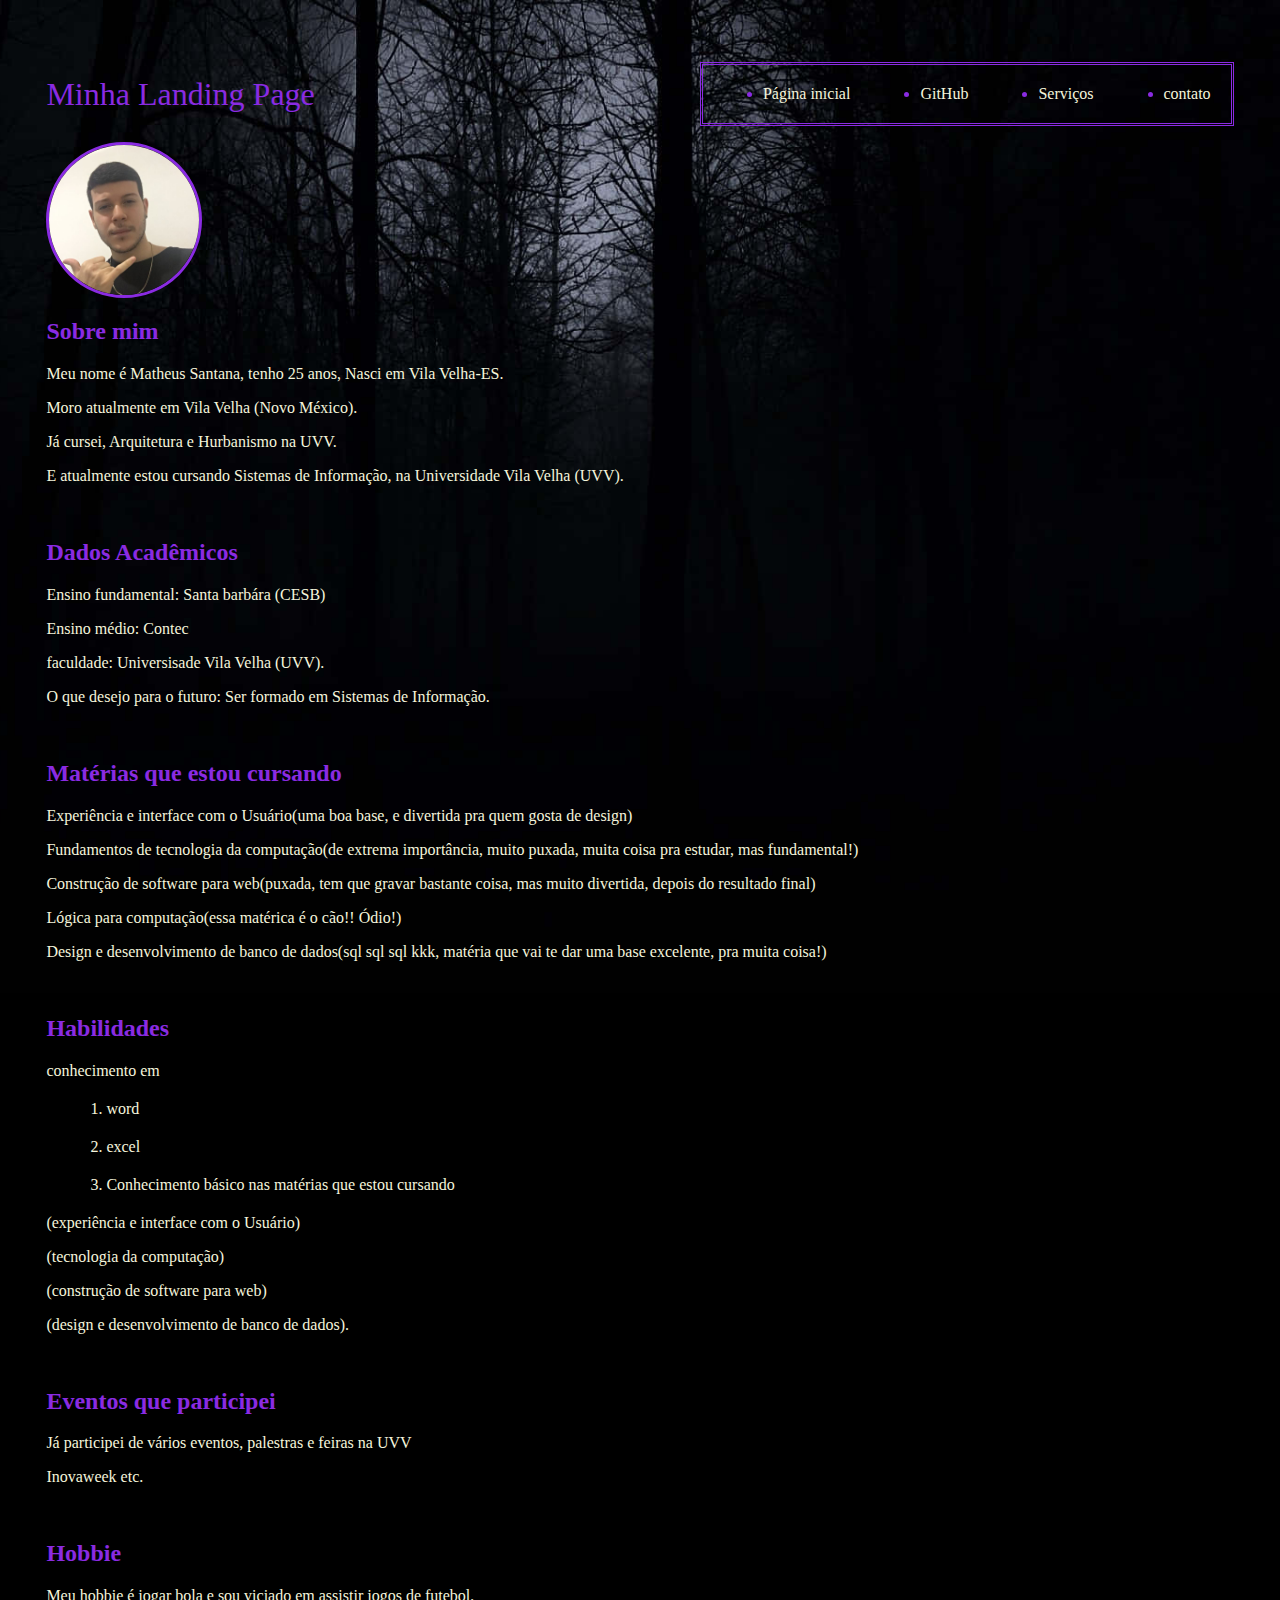
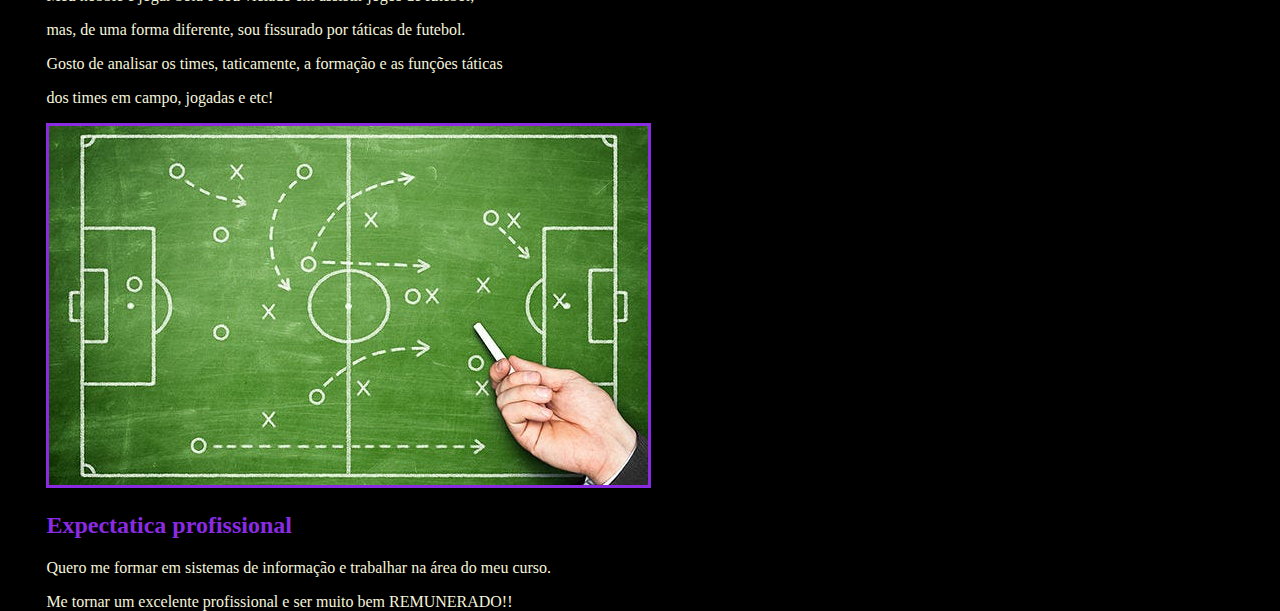
<file: index.html>
<!DOCTYPE html>
<html lang="pt-br">
<head>
    <meta charset="UTF-8">
    <meta name="viewport" content="width=device-width, initial-scale=1.0">
    <title>Landing Page</title>
    <link rel="stylesheet" href="styles.css"> 
</head>
<body>

<header>

<div id="title">
<h1>Minha Landing Page</h1>
</div>


<ul>
<li><a href="#página inicial">Página inicial</a></li>
<li><a href="github.html">GitHub</a></li>
<li><a href="serviços.html">Serviços</a></li>
<li><a href="contato.html">contato</a></li>
</ul>
</header>    

<header>
    <img src="minha ft.jpg" width="150" height="150"> 
</header>

<main>
<aside>
    
    <h2>Sobre mim</h2>
    <p>Meu nome é Matheus Santana, tenho 25 anos, Nasci em Vila Velha-ES.</p>
    <p>Moro atualmente em Vila Velha (Novo México).</p>
    <p>Já cursei, Arquitetura e Hurbanismo na UVV.</p>
    <p>E atualmente estou cursando Sistemas de Informação, na Universidade Vila Velha (UVV).</p>
    <br>
    <h2>Dados Acadêmicos</h2>
    <p>Ensino fundamental: Santa barbára (CESB)</p>
    <p>Ensino médio: Contec</p>
    <p>faculdade: Universisade Vila Velha (UVV).</p>
    <p>O que desejo para o futuro: Ser formado em Sistemas de Informação.</p>
    <br>
    <h2>Matérias que estou cursando</h2>
    <p>Experiência e interface com o Usuário(uma boa base, e divertida pra quem gosta de design)</p>
    <p>Fundamentos de tecnologia da computação(de extrema importância, muito puxada, muita coisa pra estudar, mas fundamental!)</p>
    <p>Construção de software para web(puxada, tem que gravar bastante coisa, mas muito divertida, depois do resultado final)</p>
    <p>Lógica para computação(essa matérica é o cão!! Ódio!)</p>
    <p>Design e desenvolvimento de banco de dados(sql sql sql kkk, matéria que vai te dar uma base excelente, pra muita coisa!)</p>
    <br>
    <h2>Habilidades</h2>
    <p>conhecimento em</p>
    <ol> 
    <li>word</li>
    <li>excel</li>
    <li>Conhecimento básico nas matérias que estou cursando</li>
    </ol>
    <p>(experiência e interface com o Usuário)</p>
    <p>(tecnologia da computação)</p>
    <p>(construção de software para web)</p>
    <p>(design e desenvolvimento de banco de dados).</p>
    <br>
    <h2>Eventos que participei</h2>
    <p>Já participei de vários eventos, palestras e feiras na UVV</p>
    <p>Inovaweek etc.</p>
    <br>
    <h2>Hobbie</h2>
    <p>Meu hobbie é jogar bola e sou viciado em assistir jogos de futebol,</p>
    <p>mas, de uma forma diferente, sou fissurado por táticas de futebol.</p>
    <p>Gosto de analisar os times, taticamente, a formação e as funções táticas</p>
    <p>dos times em campo, jogadas e etc!</p>
    <img src="tatica.jpg">
    <br>
    <h2>Expectatica profissional</h2>
    <p>Quero me formar em sistemas de informação e trabalhar na área do meu curso.</p>
    <p>Me tornar um excelente profissional e ser muito bem REMUNERADO!!</p>
</aside>

</main>


    






</body>
</html>
</file>
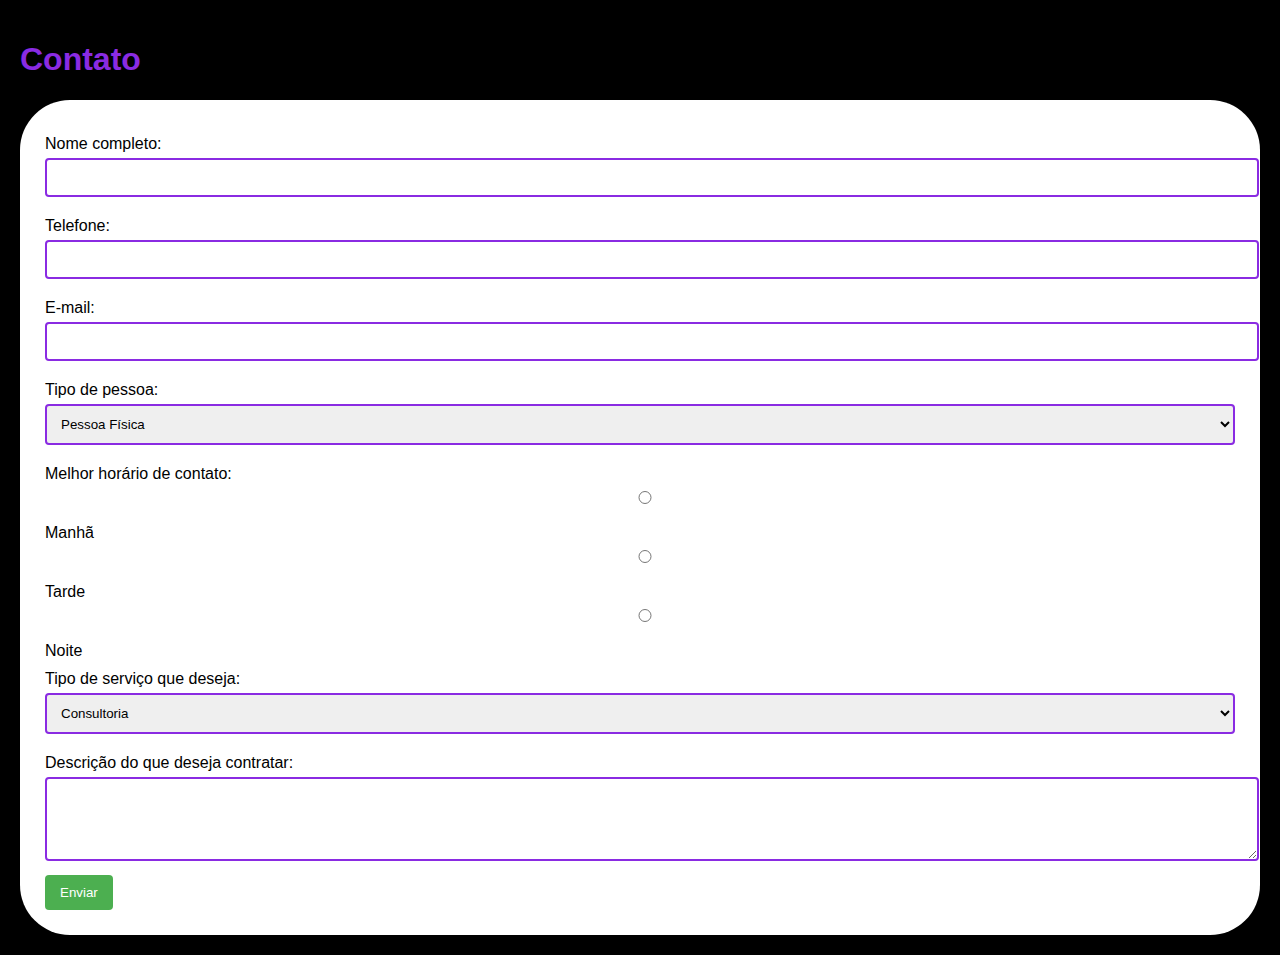
<file: contato.html>
<!DOCTYPE html>
<html lang="pt-BR">
<head>
    <meta charset="UTF-8">
    <meta name="viewport" content="width=device-width, initial-scale=1.0">
    <title>Contato</title>
    <style>
        body {
            font-family: Arial, sans-serif;
            margin: 0;
            padding: 20px;
            background-color:black
        }
        h1 {
            color:blueviolet
        }
        form {
            background-color:white;
            padding: 25px;
            border-radius: 50px;
            box-shadow: 0 0 10px black;
        }
        label {
            display: block;
            margin: 10px 0 5px;
        }
        input, select, textarea {
            width: 100%;
            padding: 10px;
            margin-bottom: 10px;
            border: 2px solid blueviolet;
            border-radius: 4px;
        }
        button {
            padding: 10px 15px;
            background-color: #4CAF50;
            color: white;
            border: none;
            border-radius: 4px;
            cursor: pointer;
        }
        button:hover {
            background-color: #45a049;
        }
    </style>
</head>
<body>

<h1>Contato</h1>
<form action="#" method="post">
    <label for="nome">Nome completo:</label>
    <input type="text" id="nome" name="nome" required>

    <label for="telefone">Telefone:</label>
    <input type="tel" id="telefone" name="telefone" required>

    <label for="email">E-mail:</label>
    <input type="email" id="email" name="email" required>

    <label for="tipo">Tipo de pessoa:</label>
    <select id="tipo" name="tipo" required>
        <option value="fisica">Pessoa Física</option>
        <option value="juridica">Pessoa Jurídica</option>
    </select>

    <label>Melhor horário de contato:</label>
    <input type="radio" id="manhã" name="horario" value="manhã">
    <label for="manhã">Manhã</label>
    <input type="radio" id="tarde" name="horario" value="tarde">
    <label for="tarde">Tarde</label>
    <input type="radio" id="noite" name="horario" value="noite">
    <label for="noite">Noite</label>

    <label for="servico">Tipo de serviço que deseja:</label>
    <select id="servico" name="servico" required>
        <option value="consultoria">Consultoria</option>
        <option value="suporte">Suporte Técnico</option>
        <option value="desenvolvimento">Desenvolvimento de Software</option>
        <option value="outra">Outro</option>
    </select>

    <label for="descricao">Descrição do que deseja contratar:</label>
    <textarea id="descricao" name="descricao" rows="4" required></textarea>

    <button type="submit">Enviar</button>
</form>

</body>
</html>
</file>
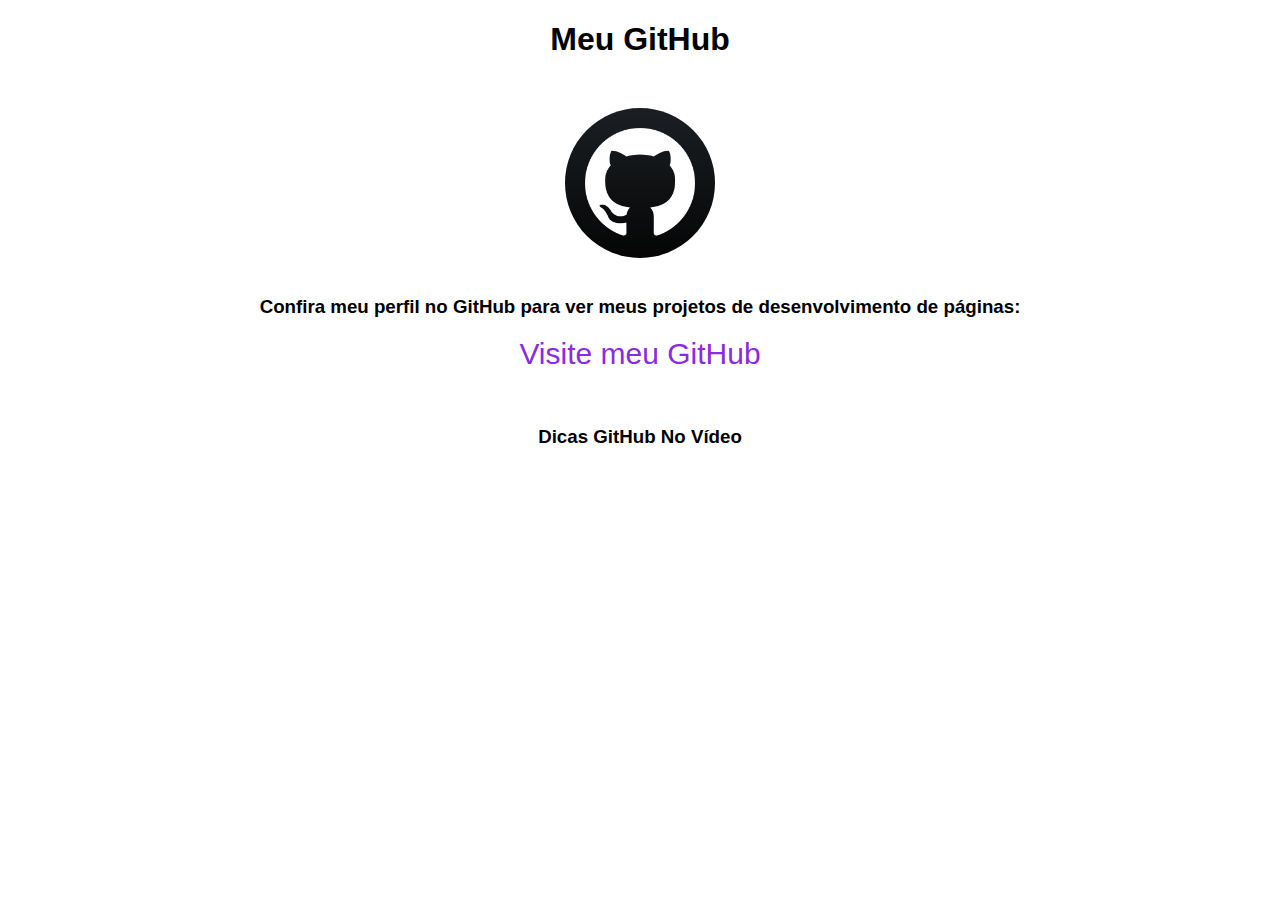
<file: github.html>
<!DOCTYPE html>
<html lang="pt-BR">
<head>
    <meta charset="UTF-8">
    <meta name="viewport" content="width=device-width, initial-scale=1.0">
    <title>Meu GitHub</title> 

    
 
    <style>
        body {
            font-family: Arial, sans-serif;
            margin: 20px;
            background-color:white;
            text-align: center;
        }
        .github-section {
            margin-top: 50px;
        }
        img {
            width: 150px; 
            border-radius: 50%; 
            margin-bottom: 15px;
        }
        a {
            text-decoration: none;
            color:blueviolet;
            font-size: 30px;
        }
        a:hover {
            text-decoration: underline;
        }
    </style>
</head>
<body>

    <h1>Meu GitHub</h1>


    
    <div class="github-section">
        
        <img src="foto do git.png">
        <h3>Confira meu perfil no GitHub para ver meus projetos de desenvolvimento de páginas:</h3>
        <a href="https://github.com/Matheus199923" target="_blank">Visite meu GitHub</a> 
    </div>
<br>
<br>
    <h3>Dicas GitHub No Vídeo</h3>
    <iframe width="560" height="315" 
    src="https://www.youtube.com/embed/-l4Aa8wef8s" 
    frameborder="0" 
    allow="accelerometer; autoplay; clipboard-write; encrypted-media; gyroscope; picture-in-picture" 
    allowfullscreen>
</iframe>


         
    

</body>
</html>
</file>
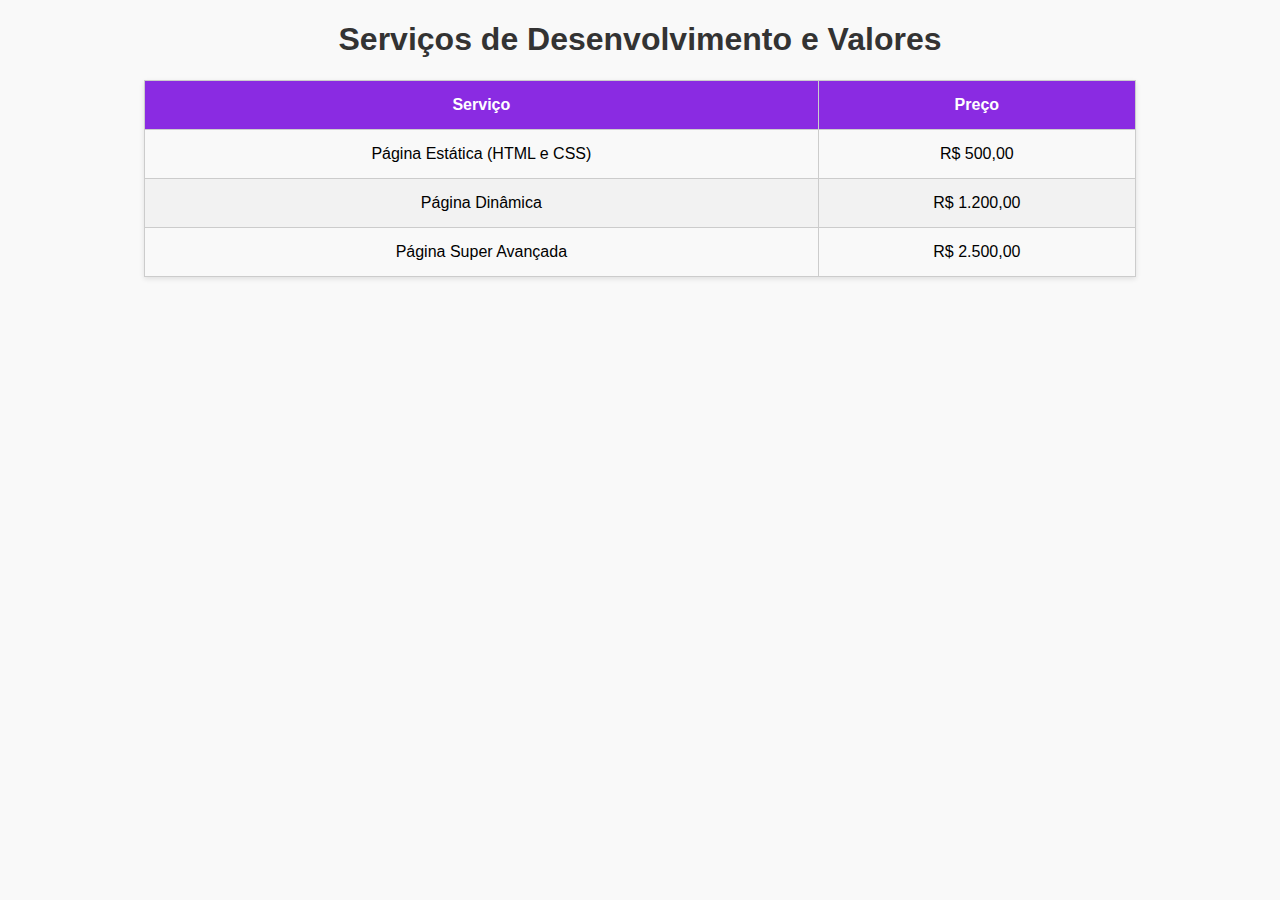
<file: serviços.html>
<!DOCTYPE html>
<html lang="pt-BR">
<head>
    <meta charset="UTF-8">
    <meta name="viewport" content="width=device-width, initial-scale=1.0">
    <title>Serviços de Desenvolvimento</title>
    <style>
        body {
            font-family: Arial, sans-serif;
            margin: 20px;
            background-color: #f9f9f9;

        
        }
        h1 {
            text-align: center;
            color: #333;
        }
        table {
            width: 80%;
            margin: 20px auto;
            border-collapse: collapse;
            box-shadow: 0 2px 5px rgba(0, 0, 0, 0.1);
        }
        th, td {
            border: 1px solid #ccc;
            padding: 15px;
            text-align: center;
        }
        th {
            background-color: blueviolet;
            color: white;
        }
        tr:nth-child(even) {
            background-color: #f2f2f2;
        }
        tr:hover {
            background-color: #ddd;
        }
    </style>
</head>
<body>

    <h1>Serviços de Desenvolvimento e Valores</h1>
    
    <table>
        <thead>
            <tr>
                <th>Serviço</th>
                <th>Preço</th>
            </tr>
        </thead>
        <tbody>
            <tr>
                <td>Página Estática (HTML e CSS)</td>
                <td>R$ 500,00</td>
            </tr>
            <tr>
                <td>Página Dinâmica</td>
                <td>R$ 1.200,00</td>
            </tr>
            <tr>
                <td>Página Super Avançada</td>
                <td>R$ 2.500,00</td>
            </tr>
        </tbody>
    </table>

</body>
</html>
</file>
<file: styles.css>
body {
background-color:black;
}

header{
display:flex;
flex-direction: row;
justify-content: space-between;;
align-items: center;
}
title{
flex-direction: column;
}

li{
margin: 20px;

}



h1{
font-weight: 10;
 }

a{

color: beige;
}

h1{
color: blueviolet;
}

p{
    color: beige;
}
h2{
    color: blueviolet;
}
ul{
    color: beige;
}

a :hover{
    color: blue;
    transition: 0.3s all;
}

ul{
    border: px;
    color: blueviolet;
}

      ol{
        color: beige;
      }

    ul{
    display: flex;
    gap: 30px;
    border-style:double ;

    
    }

 

 a{
    text-decoration: none;
 }

 img{
    border: 3px solid blueviolet;
 }


 header img{
    border-radius: 50%;
 }

 body {
padding:3%;
    height: 100vh;
    background-image: url(fundo\ 5.jpg); 
    background-size:cover ; 
    background-position:center; 
    background-repeat:no-repeat;
}
</file>
